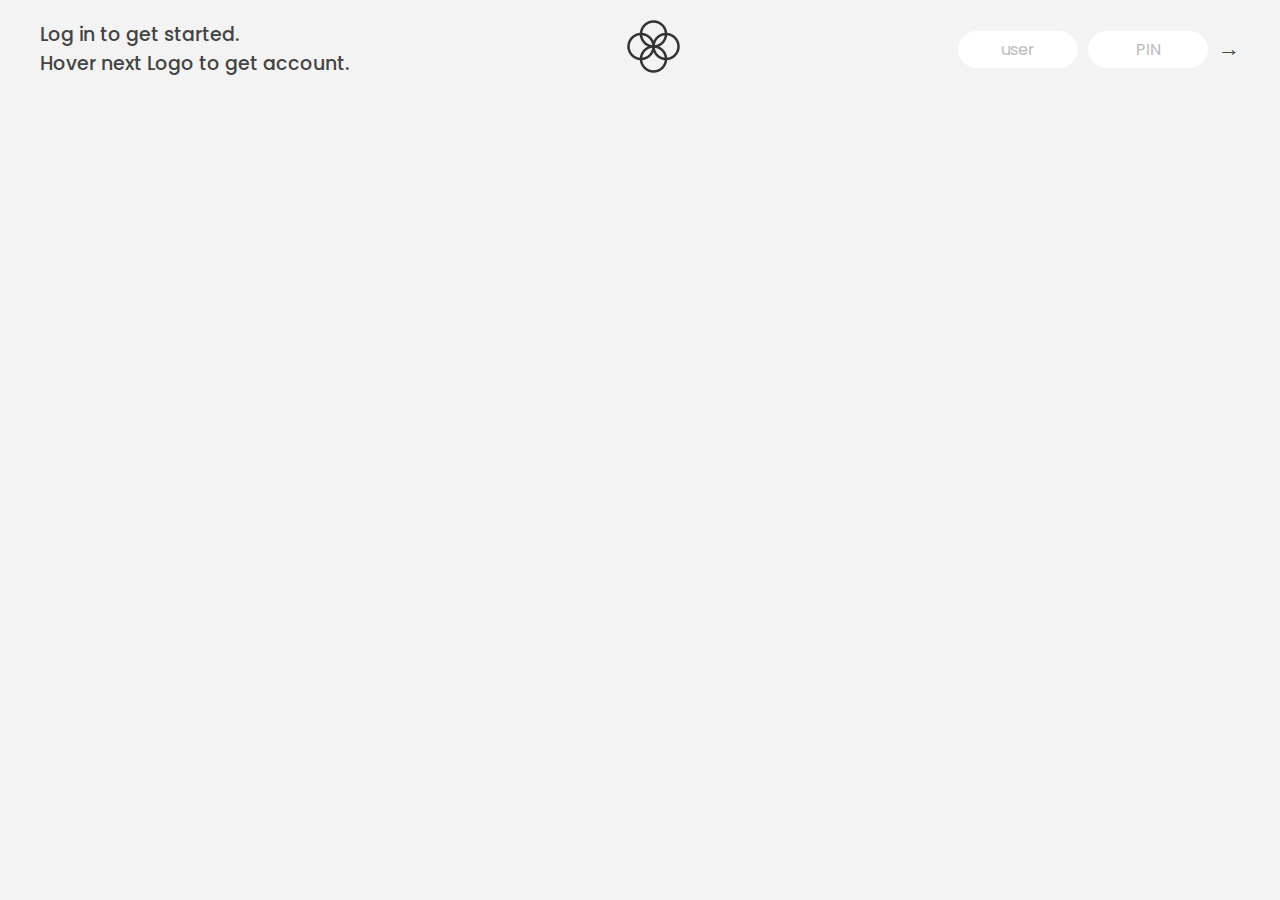
<file: my bank app/index.html>
<!DOCTYPE html>
<html lang="en">
  <head>
    <meta charset="UTF-8" />
    <meta name="viewport" content="width=device-width, initial-scale=1.0" />
    <meta http-equiv="X-UA-Compatible" content="ie=edge" />
    <link rel="shortcut icon" type="image/png" href="/icon.png" />

    <link
      href="https://fonts.googleapis.com/css?family=Poppins:400,500,600&display=swap"
      rel="stylesheet"
    />

    <link rel="stylesheet" href="style.css" />
    <title>Bankist</title>
  </head>
  <body>
    <!-- TOP NAVIGATION -->
    <nav>
      <p class="welcome">
        Log in to get started.
        <br />Hover next Logo to get account.
      </p>
      <div class="logo-container">
        <img src="logo.png" alt="Logo" class="logo" />
        <ul class="accounts">
          <li class="account">username - password</li>
          <li class="account">js - 1111</li>
          <li class="account">jd - 2222</li>
          <li class="account">stw - 3333</li>
          <li class="account">ss - 4444</li>
        </ul>
      </div>
      <form class="login">
        <input
          type="text"
          placeholder="user"
          class="login__input login__input--user"
        />
        <!-- In practice, use type="password" -->
        <input
          type="text"
          placeholder="PIN"
          maxlength="4"
          class="login__input login__input--pin"
        />
        <button class="login__btn">&rarr;</button>
      </form>
    </nav>

    <main class="app">
      <!-- BALANCE -->
      <div class="balance">
        <div>
          <p class="balance__label">Current balance</p>
          <p class="balance__date">
            As of <span class="date">05/03/2037</span>
          </p>
        </div>
        <p class="balance__value">0000€</p>
      </div>

      <!-- MOVEMENTS -->
      <div class="movements">
        <div class="movements__row">
          <div class="movements__type movements__type--deposit">2 deposit</div>
          <div class="movements__date">3 days ago</div>
          <div class="movements__value">4 000€</div>
        </div>
        <div class="movements__row">
          <div class="movements__type movements__type--withdrawal">
            1 withdrawal
          </div>
          <div class="movements__date">24/01/2037</div>
          <div class="movements__value">-378€</div>
        </div>
      </div>

      <!-- SUMMARY -->
      <div class="summary">
        <p class="summary__label">In</p>
        <p class="summary__value summary__value--in">0000€</p>
        <p class="summary__label">Out</p>
        <p class="summary__value summary__value--out">0000€</p>
        <p class="summary__label">Interest</p>
        <p class="summary__value summary__value--interest">0000€</p>
        <button class="btn--sort">&downarrow; SORT</button>
      </div>

      <!-- OPERATION: TRANSFERS -->
      <div class="operation operation--transfer">
        <h2>Transfer money</h2>
        <form class="form form--transfer">
          <input
            type="text"
            class="form__input form__input--to"
            placeholder="username"
          />
          <input type="number" class="form__input form__input--amount" />
          <button class="form__btn form__btn--transfer">&rarr;</button>
          <label class="form__label">Transfer to</label>
          <label class="form__label">Amount</label>
        </form>
      </div>

      <!-- OPERATION: LOAN -->
      <div class="operation operation--loan">
        <h2>Request loan</h2>
        <form class="form form--loan">
          <input type="number" class="form__input form__input--loan-amount" />
          <button class="form__btn form__btn--loan">&rarr;</button>
          <label class="form__label form__label--loan">Amount</label>
        </form>
      </div>

      <!-- OPERATION: CLOSE -->
      <div class="operation operation--close">
        <h2>Close account</h2>
        <form class="form form--close">
          <input
            type="text"
            class="form__input form__input--user"
            placeholder="username"
          />
          <input
            type="password"
            maxlength="6"
            class="form__input form__input--pin"
          />
          <button class="form__btn form__btn--close">&rarr;</button>
          <label class="form__label">Confirm user</label>
          <label class="form__label">Confirm PIN</label>
        </form>
      </div>

      <!-- LOGOUT TIMER -->
      <p class="logout-timer">
        You will be logged out in <span class="timer">05:00</span>
      </p>
    </main>

    <script src="script.js"></script>
  </body>
</html>
</file>
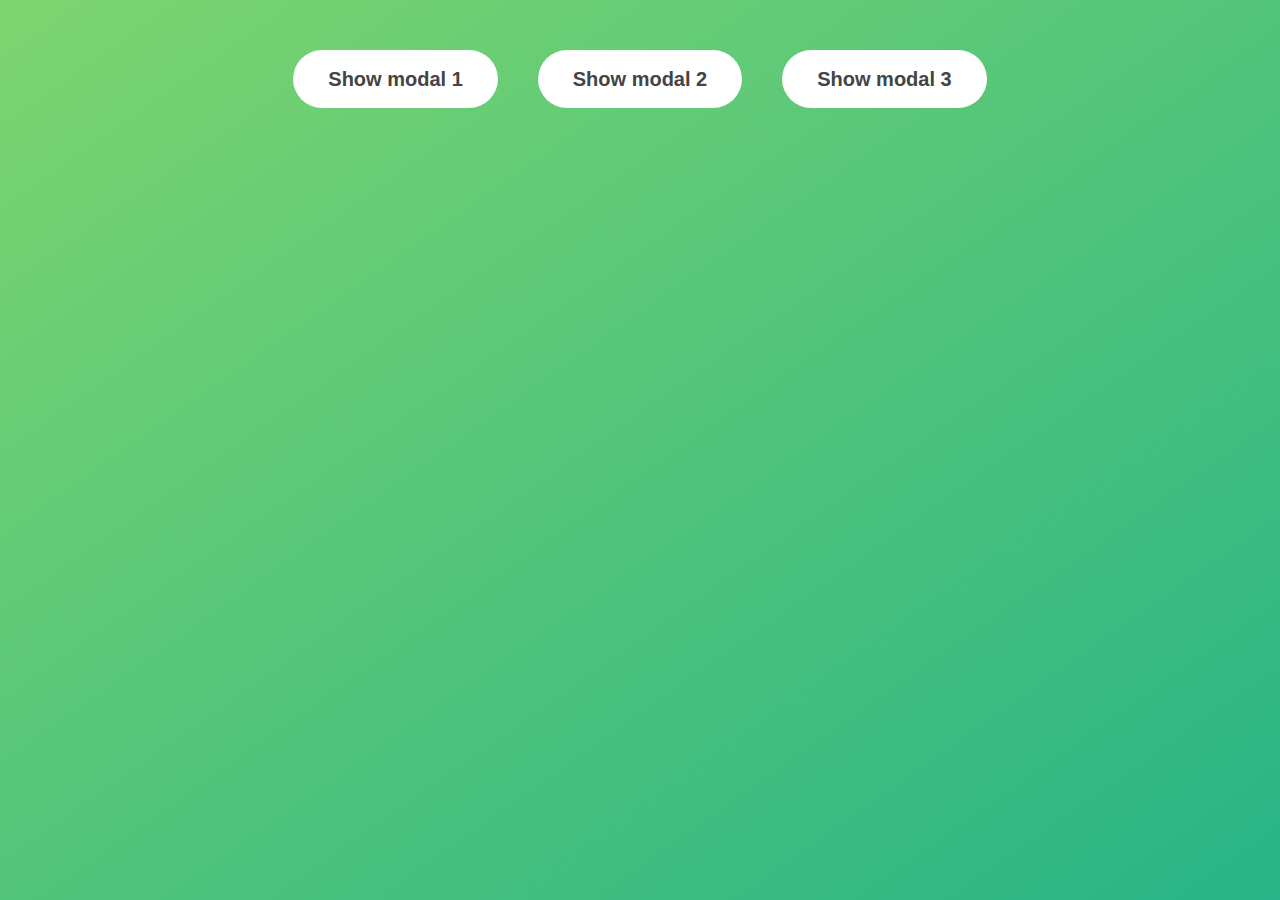
<file: my modal windows/index.html>
<!DOCTYPE html>
<html lang="en">
  <head>
    <meta charset="UTF-8" />
    <meta name="viewport" content="width=device-width, initial-scale=1.0" />
    <meta http-equiv="X-UA-Compatible" content="ie=edge" />
    <link rel="stylesheet" href="style.css" />
    <title>Modal window</title>
  </head>
  <body>
    <button class="show-modal">Show modal 1</button>
    <button class="show-modal">Show modal 2</button>
    <button class="show-modal">Show modal 3</button>

    <div class="modal hidden">
      <button class="close-modal">&times;</button>
      <h1>I'm a modal window 😍</h1>
      <p>
        Lorem ipsum dolor sit amet, consectetur adipisicing elit, sed do eiusmod
        tempor incididunt ut labore et dolore magna aliqua. Ut enim ad minim
        veniam, quis nostrud exercitation ullamco laboris nisi ut aliquip ex ea
        commodo consequat. Duis aute irure dolor in reprehenderit in voluptate
        velit esse cillum dolore eu fugiat nulla pariatur. Excepteur sint
        occaecat cupidatat non proident, sunt in culpa qui officia deserunt
        mollit anim id est laborum.
      </p>
    </div>
    <div class="overlay hidden"></div>

    <script src="script.js"></script>
  </body>
</html>
</file>
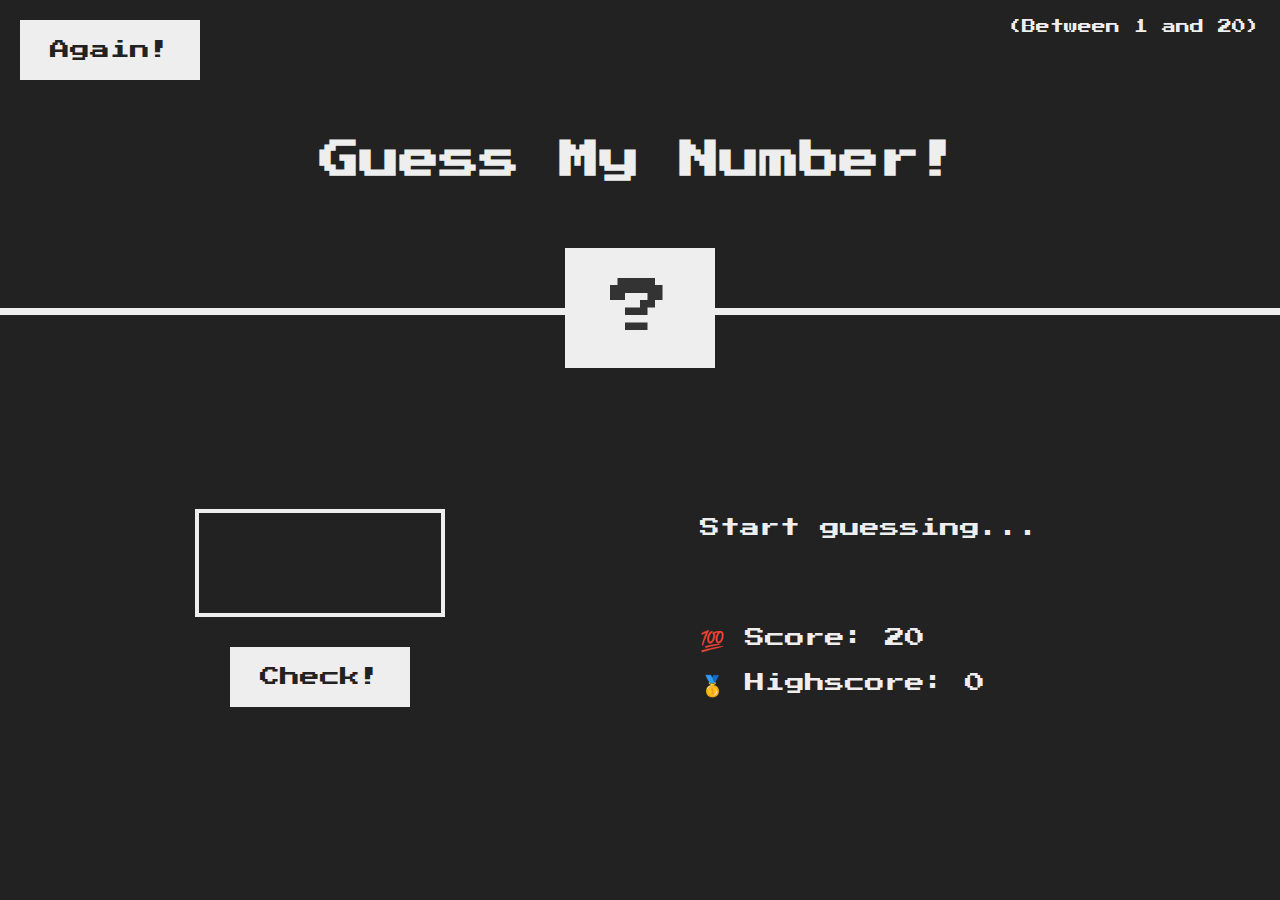
<file: my number/index.html>
<!DOCTYPE html>
<html lang="en">
  <head>
    <meta charset="UTF-8" />
    <meta name="viewport" content="width=device-width, initial-scale=1.0" />
    <meta http-equiv="X-UA-Compatible" content="ie=edge" />
    <link rel="stylesheet" href="style.css" />
    <title>Guess My Number!</title>
  </head>
  <body>
    <header>
      <h1>Guess My Number!</h1>
      <p class="between">(Between 1 and 20)</p>
      <button class="btn again">Again!</button>
      <div class="number">?</div>
    </header>
    <main>
      <section class="left">
        <input type="number" class="guess" />
        <button class="btn check">Check!</button>
      </section>
      <section class="right">
        <p class="message">Start guessing...</p>
        <p class="label-score">💯 Score: <span class="score">20</span></p>
        <p class="label-highscore">
          🥇 Highscore: <span class="highscore">0</span>
        </p>
      </section>
    </main>
    <script src="script.js"></script>
  </body>
</html>
</file>
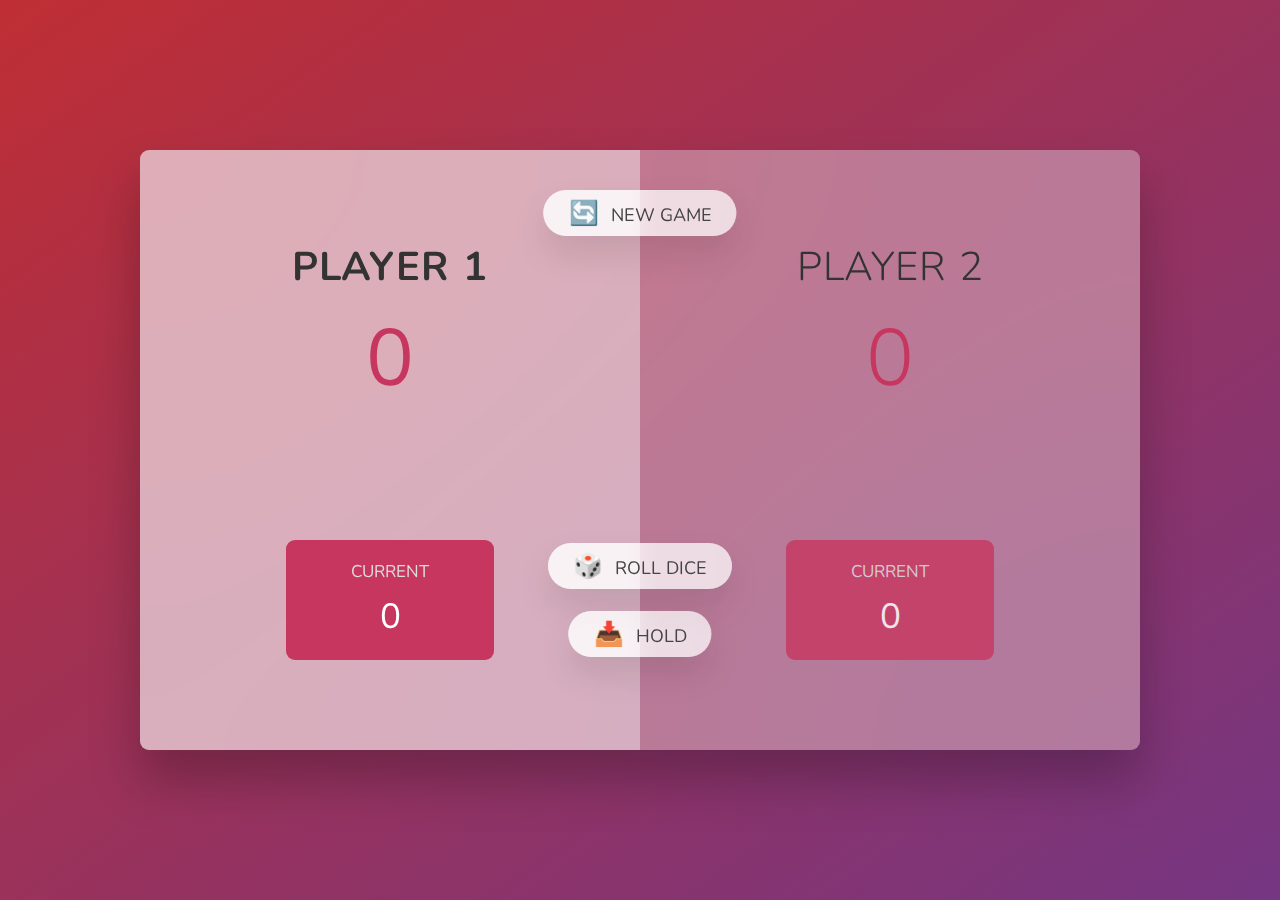
<file: my pig game/index.html>
<!DOCTYPE html>
<html lang="en">
  <head>
    <meta charset="UTF-8" />
    <meta name="viewport" content="width=device-width, initial-scale=1.0" />
    <meta http-equiv="X-UA-Compatible" content="ie=edge" />
    <link rel="stylesheet" href="style.css" />
    <title>Pig Game</title>
  </head>
  <body>
    <main>
      <section class="player player--0 player--active">
        <h2 class="name" id="name--0">Player 1</h2>
        <p class="score" id="score--0">43</p>
        <div class="current">
          <p class="current-label">Current</p>
          <p class="current-score" id="current--0">0</p>
        </div>
      </section>
      <section class="player player--1">
        <h2 class="name" id="name--1">Player 2</h2>
        <p class="score" id="score--1">24</p>
        <div class="current">
          <p class="current-label">Current</p>
          <p class="current-score" id="current--1">0</p>
        </div>
      </section>

      <img src="dice-5.png" alt="Playing dice" class="dice" />
      <button class="btn btn--new">🔄 New game</button>
      <button class="btn btn--roll">🎲 Roll dice</button>
      <button class="btn btn--hold">📥 Hold</button>
    </main>
    <script src="script.js"></script>
  </body>
</html>
</file>
<file: my bank app/style.css>
* {
  margin: 0;
  padding: 0;
  box-sizing: inherit;
}

html {
  font-size: 62.5%;
  box-sizing: border-box;
}

body {
  font-family: 'Poppins', sans-serif;
  color: #444;
  background-color: #f3f3f3;
  height: 100vh;
  padding: 2rem;
}

nav {
  display: flex;
  justify-content: space-between;
  align-items: center;
  padding: 0 2rem;
}

.welcome {
  font-size: 1.9rem;
  font-weight: 500;
}

.logo-container {
  position: relative;
}

.logo {
  height: 5.25rem;
}

.logo-container:hover .accounts {
  display: block !important;
}

.accounts {
  display: none;
  position: absolute;
  top: 64px;
  left: -90px;
  width: 24rem;
  text-align: center;
  font-size: 1.8rem;
  padding: 1.2rem;
  list-style: none;
  background-color: #ccc;
  border-radius: 11px;
  box-shadow: 5px 10px 10px rgba(0, 0, 0, 0.06);
  z-index: 2;
}

.accounts::before {
  position: absolute;
  left: 68px;
  top: -16px;
  width: 40%;
  height: 20px;
  content: '';
  display: block;
}

.login {
  display: flex;
}

.login__input {
  border: none;
  padding: 0.5rem 2rem;
  font-size: 1.6rem;
  font-family: inherit;
  text-align: center;
  width: 12rem;
  border-radius: 10rem;
  margin-right: 1rem;
  color: inherit;
  border: 1px solid #fff;
  transition: all 0.3s;
}

.login__input:focus {
  outline: none;
  border: 1px solid #ccc;
}

.login__input::placeholder {
  color: #bbb;
}

.login__btn {
  border: none;
  background: none;
  font-size: 2.2rem;
  color: inherit;
  cursor: pointer;
  transition: all 0.3s;
}

.login__btn:hover,
.login__btn:focus,
.btn--sort:hover,
.btn--sort:focus {
  outline: none;
  color: #777;
}

/* MAIN */
.app {
  position: relative;
  max-width: 100rem;
  margin: 4rem auto;
  display: grid;
  grid-template-columns: 4fr 3fr;
  grid-template-rows: auto repeat(3, 15rem) auto;
  gap: 2rem;

  /* NOTE This creates the fade in/out anumation */
  opacity: 0;
  transition: all 1s;
}

.balance {
  grid-column: 1 / span 2;
  display: flex;
  align-items: flex-end;
  justify-content: space-between;
  margin-bottom: 2rem;
}

.balance__label {
  font-size: 2.2rem;
  font-weight: 500;
  margin-bottom: -0.2rem;
}

.balance__date {
  font-size: 1.4rem;
  color: #888;
}

.balance__value {
  font-size: 4.5rem;
  font-weight: 400;
}

/* MOVEMENTS */
.movements {
  grid-row: 2 / span 3;
  background-color: #fff;
  border-radius: 1rem;
  overflow: scroll;
}

.movements__row {
  padding: 2.25rem 4rem;
  display: flex;
  align-items: center;
  border-bottom: 1px solid #eee;
}

.movements__type {
  font-size: 1.1rem;
  text-transform: uppercase;
  font-weight: 500;
  color: #fff;
  padding: 0.1rem 1rem;
  border-radius: 10rem;
  margin-right: 2rem;
}

.movements__date {
  font-size: 1.1rem;
  text-transform: uppercase;
  font-weight: 500;
  color: #666;
}

.movements__type--deposit {
  background-image: linear-gradient(to top left, #39b385, #9be15d);
}

.movements__type--withdrawal {
  background-image: linear-gradient(to top left, #e52a5a, #ff585f);
}

.movements__value {
  font-size: 1.7rem;
  margin-left: auto;
}

/* SUMMARY */
.summary {
  grid-row: 5 / 6;
  display: flex;
  align-items: baseline;
  padding: 0 0.3rem;
  margin-top: 1rem;
}

.summary__label {
  font-size: 1.2rem;
  font-weight: 500;
  text-transform: uppercase;
  margin-right: 0.8rem;
}

.summary__value {
  font-size: 2.2rem;
  margin-right: 2.5rem;
}

.summary__value--in,
.summary__value--interest {
  color: #66c873;
}

.summary__value--out {
  color: #f5465d;
}

.btn--sort {
  margin-left: auto;
  border: none;
  background: none;
  font-size: 1.3rem;
  font-weight: 500;
  cursor: pointer;
}

/* OPERATIONS */
.operation {
  border-radius: 1rem;
  padding: 3rem 4rem;
  color: #333;
}

.operation--transfer {
  background-image: linear-gradient(to top left, #ffb003, #ffcb03);
}

.operation--loan {
  background-image: linear-gradient(to top left, #39b385, #9be15d);
}

.operation--close {
  background-image: linear-gradient(to top left, #e52a5a, #ff585f);
}

h2 {
  margin-bottom: 1.5rem;
  font-size: 1.7rem;
  font-weight: 600;
  color: #333;
}

.form {
  display: grid;
  grid-template-columns: 2.5fr 2.5fr 1fr;
  grid-template-rows: auto auto;
  gap: 0.4rem 1rem;
}

/* Exceptions for interst */
.form.form--loan {
  grid-template-columns: 2.5fr 1fr 2.5fr;
}
.form__label--loan {
  grid-row: 2;
}
/* End exceptions */

.form__input {
  width: 100%;
  border: none;
  background-color: rgba(255, 255, 255, 0.4);
  font-family: inherit;
  font-size: 1.5rem;
  text-align: center;
  color: #333;
  padding: 0.3rem 1rem;
  border-radius: 0.7rem;
  transition: all 0.3s;
}

.form__input:focus {
  outline: none;
  background-color: rgba(255, 255, 255, 0.6);
}

.form__label {
  font-size: 1.3rem;
  text-align: center;
}

.form__btn {
  border: none;
  border-radius: 0.7rem;
  font-size: 1.8rem;
  background-color: #fff;
  cursor: pointer;
  transition: all 0.3s;
}

.form__btn:focus {
  outline: none;
  background-color: rgba(255, 255, 255, 0.8);
}

.logout-timer {
  padding: 0 0.3rem;
  margin-top: 1.9rem;
  text-align: right;
  font-size: 1.25rem;
}

.timer {
  font-weight: 600;
}
</file>
<file: my modal windows/style.css>
* {
  margin: 0;
  padding: 0;
  box-sizing: inherit;
}

html {
  font-size: 62.5%;
  box-sizing: border-box;
}

body {
  font-family: sans-serif;
  color: #333;
  line-height: 1.5;
  height: 100vh;
  position: relative;
  display: flex;
  align-items: flex-start;
  justify-content: center;
  background: linear-gradient(to top left, #28b487, #7dd56f);
}

.show-modal {
  font-size: 2rem;
  font-weight: 600;
  padding: 1.75rem 3.5rem;
  margin: 5rem 2rem;
  border: none;
  background-color: #fff;
  color: #444;
  border-radius: 10rem;
  cursor: pointer;
}

.close-modal {
  position: absolute;
  top: 1.2rem;
  right: 2rem;
  font-size: 5rem;
  color: #333;
  cursor: pointer;
  border: none;
  background: none;
}

h1 {
  font-size: 2.5rem;
  margin-bottom: 2rem;
}

p {
  font-size: 1.8rem;
}

/* -------------------------- */
/* CLASSES TO MAKE MODAL WORK */
.hidden {
  display: none;
}

.modal {
  position: absolute;
  top: 50%;
  left: 50%;
  transform: translate(-50%, -50%);
  width: 70%;

  background-color: white;
  padding: 6rem;
  border-radius: 5px;
  box-shadow: 0 3rem 5rem rgba(0, 0, 0, 0.3);
  z-index: 10;
}

.overlay {
  position: absolute;
  top: 0;
  left: 0;
  width: 100%;
  height: 100%;
  background-color: rgba(0, 0, 0, 0.6);
  backdrop-filter: blur(3px);
  z-index: 5;
}
</file>
<file: my number/style.css>
@import url('https://fonts.googleapis.com/css?family=Press+Start+2P&display=swap');

* {
  margin: 0;
  padding: 0;
  box-sizing: inherit;
}

html {
  font-size: 62.5%;
  box-sizing: border-box;
}

body {
  font-family: 'Press Start 2P', sans-serif;
  color: #eee;
  background-color: #222;
  /* background-color: #60b347; */
}

/* LAYOUT */
header {
  position: relative;
  height: 35vh;
  border-bottom: 7px solid #eee;
}

main {
  height: 65vh;
  color: #eee;
  display: flex;
  align-items: center;
  justify-content: space-around;
}

.left {
  width: 52rem;
  display: flex;
  flex-direction: column;
  align-items: center;
}

.right {
  width: 52rem;
  font-size: 2rem;
}

/* ELEMENTS STYLE */
h1 {
  font-size: 4rem;
  text-align: center;
  position: absolute;
  width: 100%;
  top: 52%;
  left: 50%;
  transform: translate(-50%, -50%);
}

.number {
  background: #eee;
  color: #333;
  font-size: 6rem;
  width: 15rem;
  padding: 3rem 0rem;
  text-align: center;
  position: absolute;
  bottom: 0;
  left: 50%;
  transform: translate(-50%, 50%);
}

.between {
  font-size: 1.4rem;
  position: absolute;
  top: 2rem;
  right: 2rem;
}

.again {
  position: absolute;
  top: 2rem;
  left: 2rem;
}

.guess {
  background: none;
  border: 4px solid #eee;
  font-family: inherit;
  color: inherit;
  font-size: 5rem;
  padding: 2.5rem;
  width: 25rem;
  text-align: center;
  display: block;
  margin-bottom: 3rem;
}

.btn {
  border: none;
  background-color: #eee;
  color: #222;
  font-size: 2rem;
  font-family: inherit;
  padding: 2rem 3rem;
  cursor: pointer;
}

.btn:hover {
  background-color: #ccc;
}

.message {
  margin-bottom: 8rem;
  height: 3rem;
}

.label-score {
  margin-bottom: 2rem;
}
</file>
<file: my pig game/style.css>
@import url('https://fonts.googleapis.com/css2?family=Nunito&display=swap');

* {
  margin: 0;
  padding: 0;
  box-sizing: inherit;
}

html {
  font-size: 62.5%;
  box-sizing: border-box;
}

body {
  font-family: 'Nunito', sans-serif;
  font-weight: 400;
  height: 100vh;
  color: #333;
  background-image: linear-gradient(to top left, #753682 0%, #bf2e34 100%);
  display: flex;
  align-items: center;
  justify-content: center;
}

/* LAYOUT */
main {
  position: relative;
  width: 100rem;
  height: 60rem;
  background-color: rgba(255, 255, 255, 0.35);
  backdrop-filter: blur(200px);
  filter: blur();
  box-shadow: 0 3rem 5rem rgba(0, 0, 0, 0.25);
  border-radius: 9px;
  overflow: hidden;
  display: flex;
}

.player {
  flex: 50%;
  padding: 9rem;
  display: flex;
  flex-direction: column;
  align-items: center;
  transition: all 0.75s;
}

/* ELEMENTS */
.name {
  position: relative;
  font-size: 4rem;
  text-transform: uppercase;
  letter-spacing: 1px;
  word-spacing: 2px;
  font-weight: 300;
  margin-bottom: 1rem;
}

.score {
  font-size: 8rem;
  font-weight: 300;
  color: #c7365f;
  margin-bottom: auto;
}

.player--active {
  background-color: rgba(255, 255, 255, 0.4);
}
.player--active .name {
  font-weight: 700;
}
.player--active .score {
  font-weight: 400;
}

.player--active .current {
  opacity: 1;
}

.current {
  background-color: #c7365f;
  opacity: 0.8;
  border-radius: 9px;
  color: #fff;
  width: 65%;
  padding: 2rem;
  text-align: center;
  transition: all 0.75s;
}

.current-label {
  text-transform: uppercase;
  margin-bottom: 1rem;
  font-size: 1.7rem;
  color: #ddd;
}

.current-score {
  font-size: 3.5rem;
}

/* ABSOLUTE POSITIONED ELEMENTS */
.btn {
  position: absolute;
  left: 50%;
  transform: translateX(-50%);
  color: #444;
  background: none;
  border: none;
  font-family: inherit;
  font-size: 1.8rem;
  text-transform: uppercase;
  cursor: pointer;
  font-weight: 400;
  transition: all 0.2s;

  background-color: white;
  background-color: rgba(255, 255, 255, 0.6);
  backdrop-filter: blur(10px);

  padding: 0.7rem 2.5rem;
  border-radius: 50rem;
  box-shadow: 0 1.75rem 3.5rem rgba(0, 0, 0, 0.1);
}

.btn::first-letter {
  font-size: 2.4rem;
  display: inline-block;
  margin-right: 0.7rem;
}

.btn--new {
  top: 4rem;
}
.btn--roll {
  top: 39.3rem;
}
.btn--hold {
  top: 46.1rem;
}

.btn:active {
  transform: translate(-50%, 3px);
  box-shadow: 0 1rem 2rem rgba(0, 0, 0, 0.15);
}

.btn:focus {
  outline: none;
}

.dice {
  position: absolute;
  left: 50%;
  top: 16.5rem;
  transform: translateX(-50%);
  height: 10rem;
  box-shadow: 0 2rem 5rem rgba(0, 0, 0, 0.2);
}

.player--winner {
  background-color: #2f2f2f;
}

.player--winner .name {
  font-weight: 700;
  color: #c7365f;
}

.hidden {
  display: none;
}
</file>
